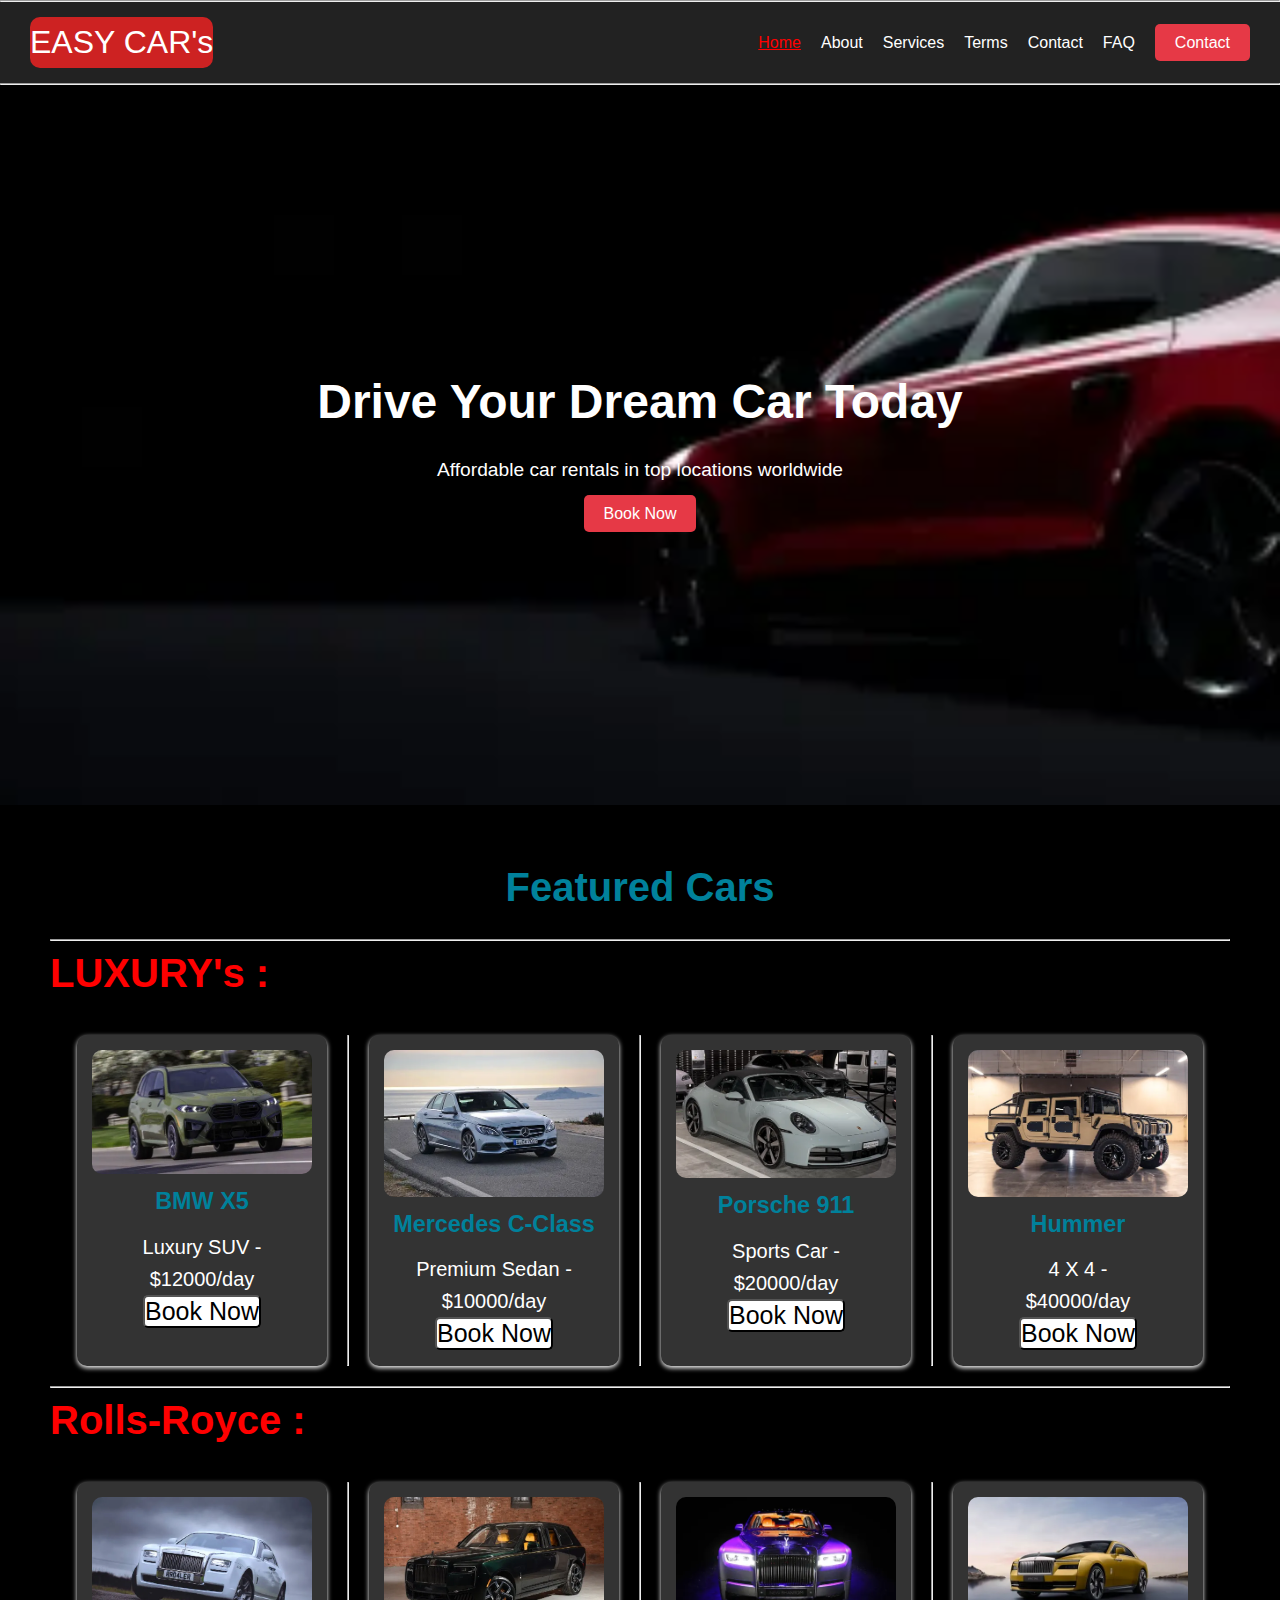
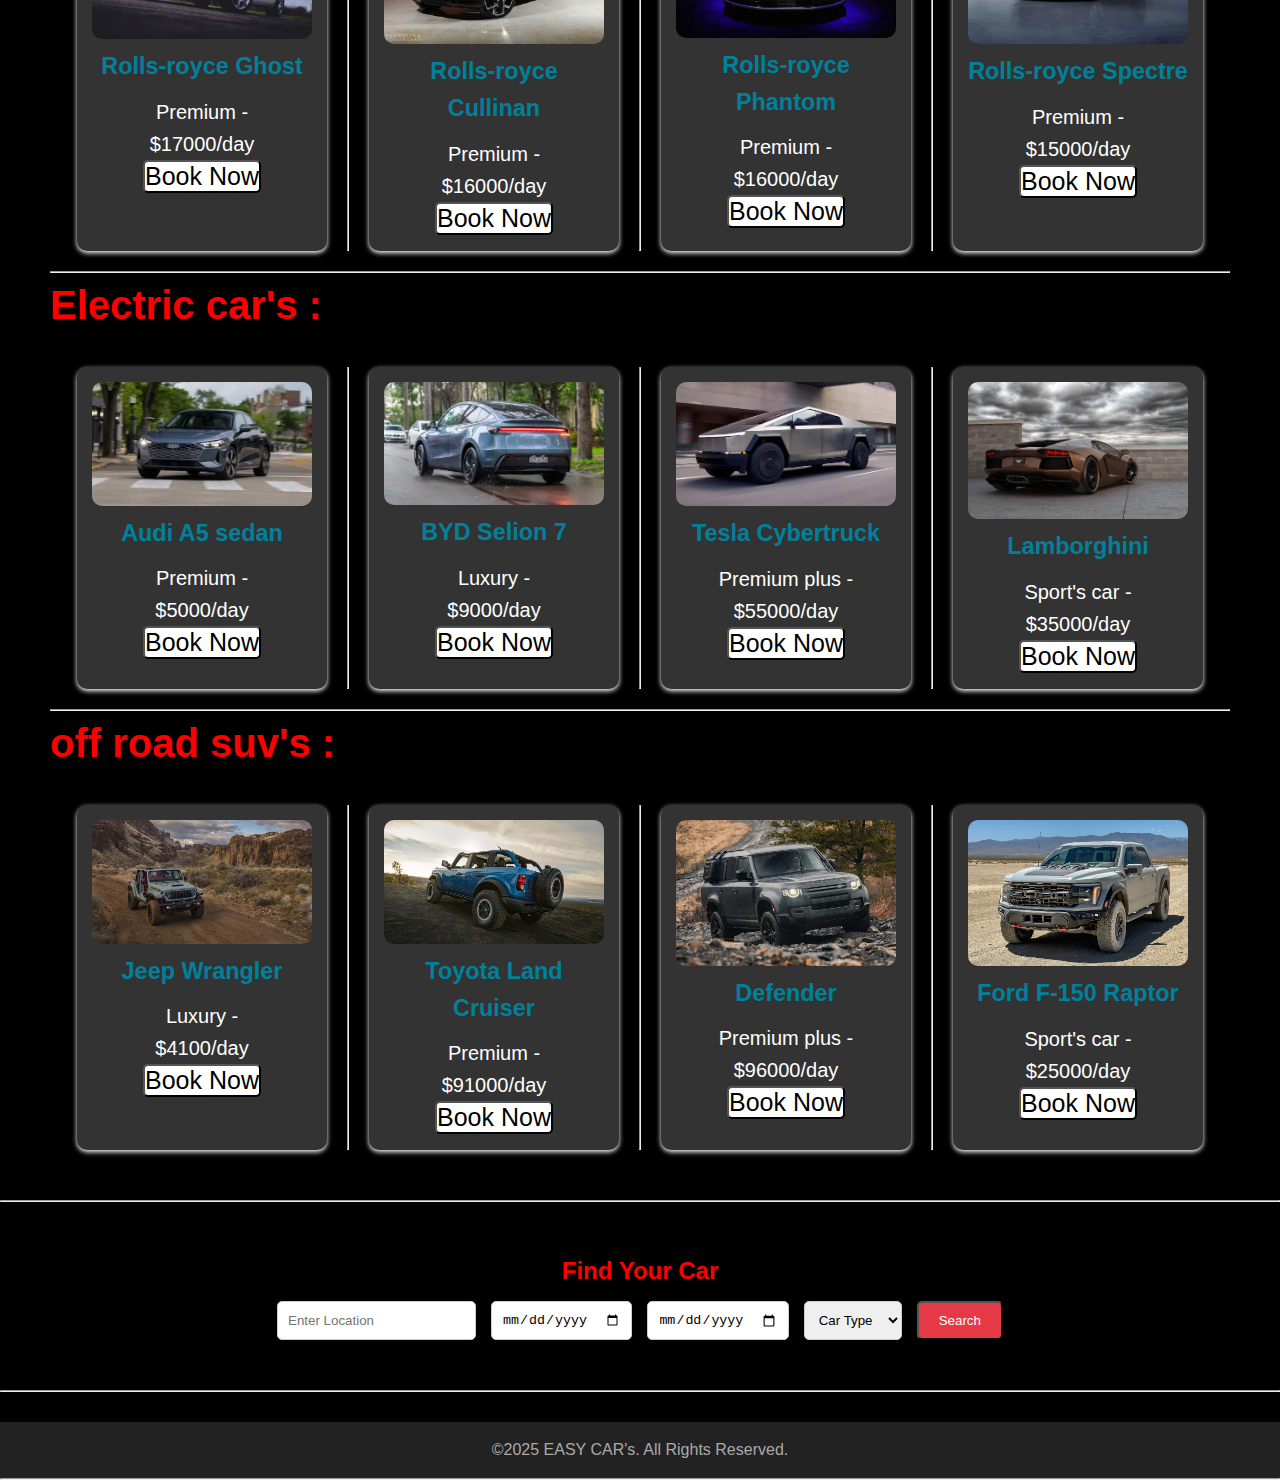
<file: docs/index.html>
<!DOCTYPE html>
<html lang="en">

<head>
    <meta charset="UTF-8">
    <meta name="viewport" content="width=device-width, initial-scale=1.0">
    <title>EASY CAR's - Home</title>
    <link rel="stylesheet" href="style.css">
    <link rel="icon" href="image/WhatsApp Image 2025-08-08 at 10.34.53_1eab2d0a.jpg" type="image/x-icon">
</head>

<body style="background-color:rgb(0, 0, 0); color: rgb(255, 255, 255);">


    <hr>
    <header>
        <nav class="navbar">
            <div class="logo">EASY CAR's</div>
            <ul class="nav-links">
                <li><a href="index.html"><u style="color: red;">Home</u></a></li>
                <li><a href="About.html">About</a></li>
                <li><a href="Services.html">Services</a></li>
                <li><a href="Terms.html">Terms</a></li>
                <li><a href="Contact.html">Contact</a></li>
                <li><a href="FAQ.html">FAQ</a></li>
                <li><a href="" class="btn">Contact</a></li>
            </ul>
        </nav>
    </header>
    <hr>

    <section class="hero" style="background-image: image(spc.webp);">
        <div class="hero-content">
            <h1>Drive Your Dream Car Today</h1>
            <p>Affordable car rentals in top locations worldwide</p>
            <a href="services.html" class="btn">Book Now</a>
        </div>
    </section>

    <section class="featured" style="font-size: 20px;">
        <h1 style="color: rgb(0, 129, 155);">Featured Cars</h1>

        <hr style="margin-top: 20px;">


        <h1 style="text-align: left; color: red;">LUXURY's :</h1>

        <div class="car-grid">
            <div class="car-card">
                <img src="image/bmwx5.webp" alt="BMW Car">
                <h3>BMW X5</h3>
                <p>Luxury SUV - $12000/day</p>
                <a href="Contact.html"> <button class="but">Book Now</button></a>
            </div>
            <hr>

            <div class="car-card">
                <img src="image/Mercedes C-Class.webp" alt="Mercedes Car">
                <h3>Mercedes C-Class</h3>
                <p>Premium Sedan - $10000/day</p>
                <a href="Contact.html"> <button class="but">Book Now</button></a>
            </div>
            <hr>

            <div class="car-card">
                <img src="image/porsche.webp" alt="Porsche Car">
                <h3>Porsche 911</h3>
                <p>Sports Car - <br> $20000/day</p>
                <a href="Contact.html"> <button class="but">Book Now</button></a>
            </div>
            <hr>

            <div class="car-card">
                <img src="image/hummer.webp" alt="Hummer">
                <h3>Hummer</h3>
                <p>4 X 4 - <br> $40000/day</p>
                <a href="Contact.html"> <button class="but">Book Now</button></a>
            </div>

        </div>
        </div>

        <hr style="margin-top: 20px;">


        <h1 style="text-align: left; color: red;">Rolls-Royce :</h1>

        <div class="car-grid">
            <div class="car-card">
                <img src="image/rolls-royce ghost 1.webp" alt="Rolls-royce ghost">
                <h3>Rolls-royce Ghost</h3>
                <p>Premium - <br> $17000/day</p>
                <a href="Contact.html"> <button class="but">Book Now</button></a>
            </div>
            <hr>

            <div class="car-card">
                <img src="image/rolls-royce cullinan.webp" alt="">
                <h3>Rolls-royce Cullinan</h3>
                <p>Premium - <br> $16000/day</p>
                <a href="Contact.html"> <button class="but">Book Now</button></a>

            </div>
            <hr>

            <div class="car-card">
                <img src="image/phan.webp" alt="">
                <h3>Rolls-royce Phantom</h3>
                <p>Premium - <br> $16000/day</p>
                <a href="Contact.html"> <button class="but">Book Now</button></a>
            </div>
            <hr>

            <div class="car-card">
                <img src="image/spc.webp" alt="">
                <h3>Rolls-royce Spectre</h3>
                <p>Premium - <br> $15000/day</p>
                <a href="Contact.html"> <button class="but">Book Now</button></a>
            </div>

        </div>


        <hr style="margin-top: 20px;">


        <h1 style="text-align: left; color: red;">Electric car's :</h1>

        <div class="car-grid">
            <div class="car-card">
                <img src="image/audii elc.webp" alt="">
                <h3>Audi A5 sedan</h3>
                <p>Premium - <br> $5000/day</p>
                <a href="Contact.html"> <button class="but">Book Now</button></a>
            </div>
            <hr>

            <div class="car-card">
                <img src="image/BYD.webp" alt="">
                <h3>BYD Selion 7</h3>
                <p>Luxury - <br> $9000/day</p>
                <a href="Contact.html"> <button class="but">Book Now</button></a>

            </div>
            <hr>

            <div class="car-card">
                <img src="image/tesla.webp" alt="">
                <h3>Tesla Cybertruck</h3>
                <p>Premium plus - <br> $55000/day</p>
                <a href="Contact.html"> <button class="but">Book Now</button></a>
            </div>
            <hr>

            <div class="car-card">
                <img src="image/labo hd.jpg" alt="">
                <h3>Lamborghini</h3>
                <p>Sport's car - <br> $35000/day</p>
                <a href="Contact.html"> <button class="but">Book Now</button></a>
            </div>

        </div>

        <hr style="margin-top: 20px;">


        <h1 style="text-align: left;color: red;">off road suv's :</h1>

        <div class="car-grid">
            <div class="car-card">
                <img src="image/Jeep Wrangler.webp" alt="">
                <h3>Jeep Wrangler</h3>
                <p>Luxury - <br> $4100/day</p>
                <a href="Contact.html"> <button class="but">Book Now</button></a>
            </div>
            <hr>

            <div class="car-card">
                <img src="image/toyota land.webp" alt="">
                <h3>Toyota Land Cruiser</h3>
                <p>Premium - <br> $91000/day</p>
                <a href="Contact.html"> <button class="but">Book Now</button></a>

            </div>
            <hr>

            <div class="car-card">
                <img src="image/definder.webp" alt="">
                <h3>Defender</h3>
                <p>Premium plus - <br> $96000/day</p>
                <a href="Contact.html"> <button class="but">Book Now</button></a>
            </div>
            <hr>

            <div class="car-card">
                <img src="image/Ford F-150 Raptor R.webp" alt="">
                <h3>Ford F-150 Raptor</h3>
                <p>Sport's car - <br> $25000/day</p>
                <a href="Contact.html"> <button class="but">Book Now</button></a>
            </div>

        </div>

        </div>




    </section>

    <hr>
    <section class="search">
        <h2 style="color: red;">Find Your Car</h2>
        <form>
            <input type="text" placeholder="Enter Location">
            <input type="date">
            <input type="date">
            <select>
                <option>Car Type</option>
                <option>Economy</option>
                <option>SUV</option>
                <option>Luxury</option>
            </select>
            <button type="submit" class="btn">Search</button>
        </form>
    </section>
    <hr>

    <footer>
        <p>&copy;2025 EASY CAR's. All Rights Reserved.</p>
    </footer>
    <hr>

</body>

</html>
</file>
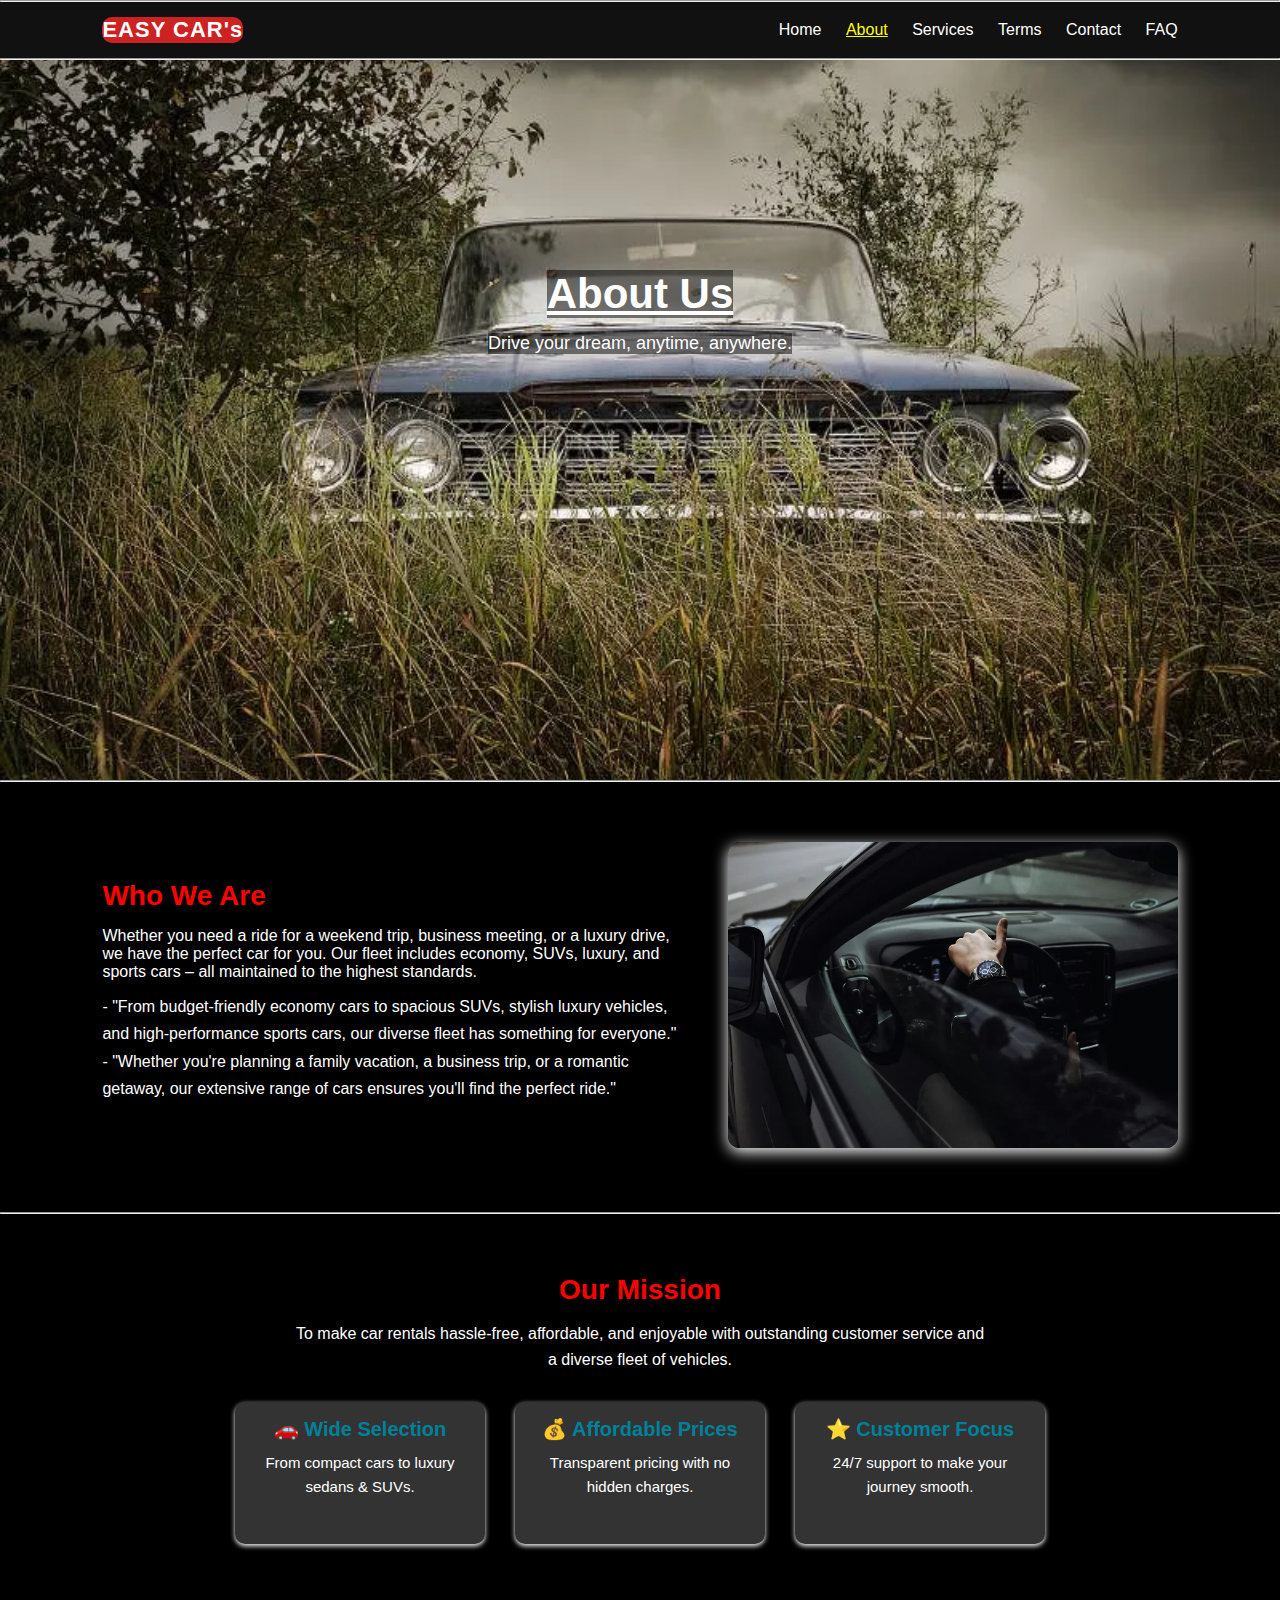
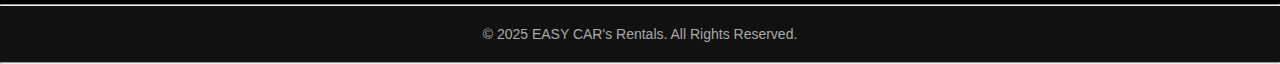
<file: docs/About.html>
<!DOCTYPE html>
<html lang="en">

<head>
    <meta charset="UTF-8">
    <meta name="viewport" content="width=device-width, initial-scale=1.0">
    <title>EASY CAR's - About Us</title>
    <link rel="stylesheet" href="About.css">
</head>

<body style="background-color:rgb(0, 0, 0); color: rgb(255, 255, 255);">

    <hr>
    <header class="header">
        <div class="logo">EASY CAR's</div>
        <nav class="navbar">
            <a href="index.html">Home</a>
            <a href="About.html" style="color: yellow;"><u>About</u></a>
            <a href="Services.html">Services</a>
            <a href="Terms.html">Terms</a>
            <a href="Contact.html">Contact</a>
            <a href="FAQ.html">FAQ</a>

        </nav>
    </header>
    <hr>


    <section class="hero">
        <h1><u>About Us</u></h1> <br>
        <p>Drive your dream, anytime, anywhere.</p>
    </section>
    <hr>

    <section class="about">
        <div class="about-text">
            <h2 style="color: red;">Who We Are</h2>
                Whether you need a ride for a weekend trip, business meeting, or a
                luxury drive, we have the perfect car for you. Our fleet includes
                economy, SUVs, luxury, and sports cars – all maintained to the
                highest standards.
            </p>
            <p>- "From budget-friendly economy cars to spacious SUVs, stylish luxury vehicles, and high-performance sports cars, our diverse fleet has something for everyone." <br>
- "Whether you're planning a family vacation, a business trip, or a romantic getaway, our extensive range of cars ensures you'll find the perfect ride."
</p>
        </div>

        <div class="about-image">
            <img src="image/photo-1583679084487-8d54d20294ed.webp" alt="Luxury Car">
        </div>
    </section>
    <hr>


    <section class="mission">
        <h2 style="color: red;">Our Mission</h2>
        <p>
            To make car rentals hassle-free, affordable, and enjoyable with
            outstanding customer service and a diverse fleet of vehicles.
        </p>

        <div class="values">
            <div class="value-box">
                <h3 style="color: rgb(0, 129, 155);">🚗 Wide Selection</h3>
                <p>From compact cars to luxury sedans & SUVs.</p>
            </div>
            <div class="value-box">
                <h3 style="color: rgb(0, 129, 155);">💰 Affordable Prices</h3>
                <p>Transparent pricing with no hidden charges.</p>
            </div>
            <div class="value-box">
                <h3 style="color: rgb(0, 129, 155);">⭐ Customer Focus</h3>
                <p>24/7 support to make your journey smooth.</p>
            </div>
        </div>
    </section>
    <hr>

    <footer class="footer">
        <p>&copy; 2025 EASY CAR's Rentals. All Rights Reserved.</p>
    </footer>
    <hr>
</body>

</html>
</file>
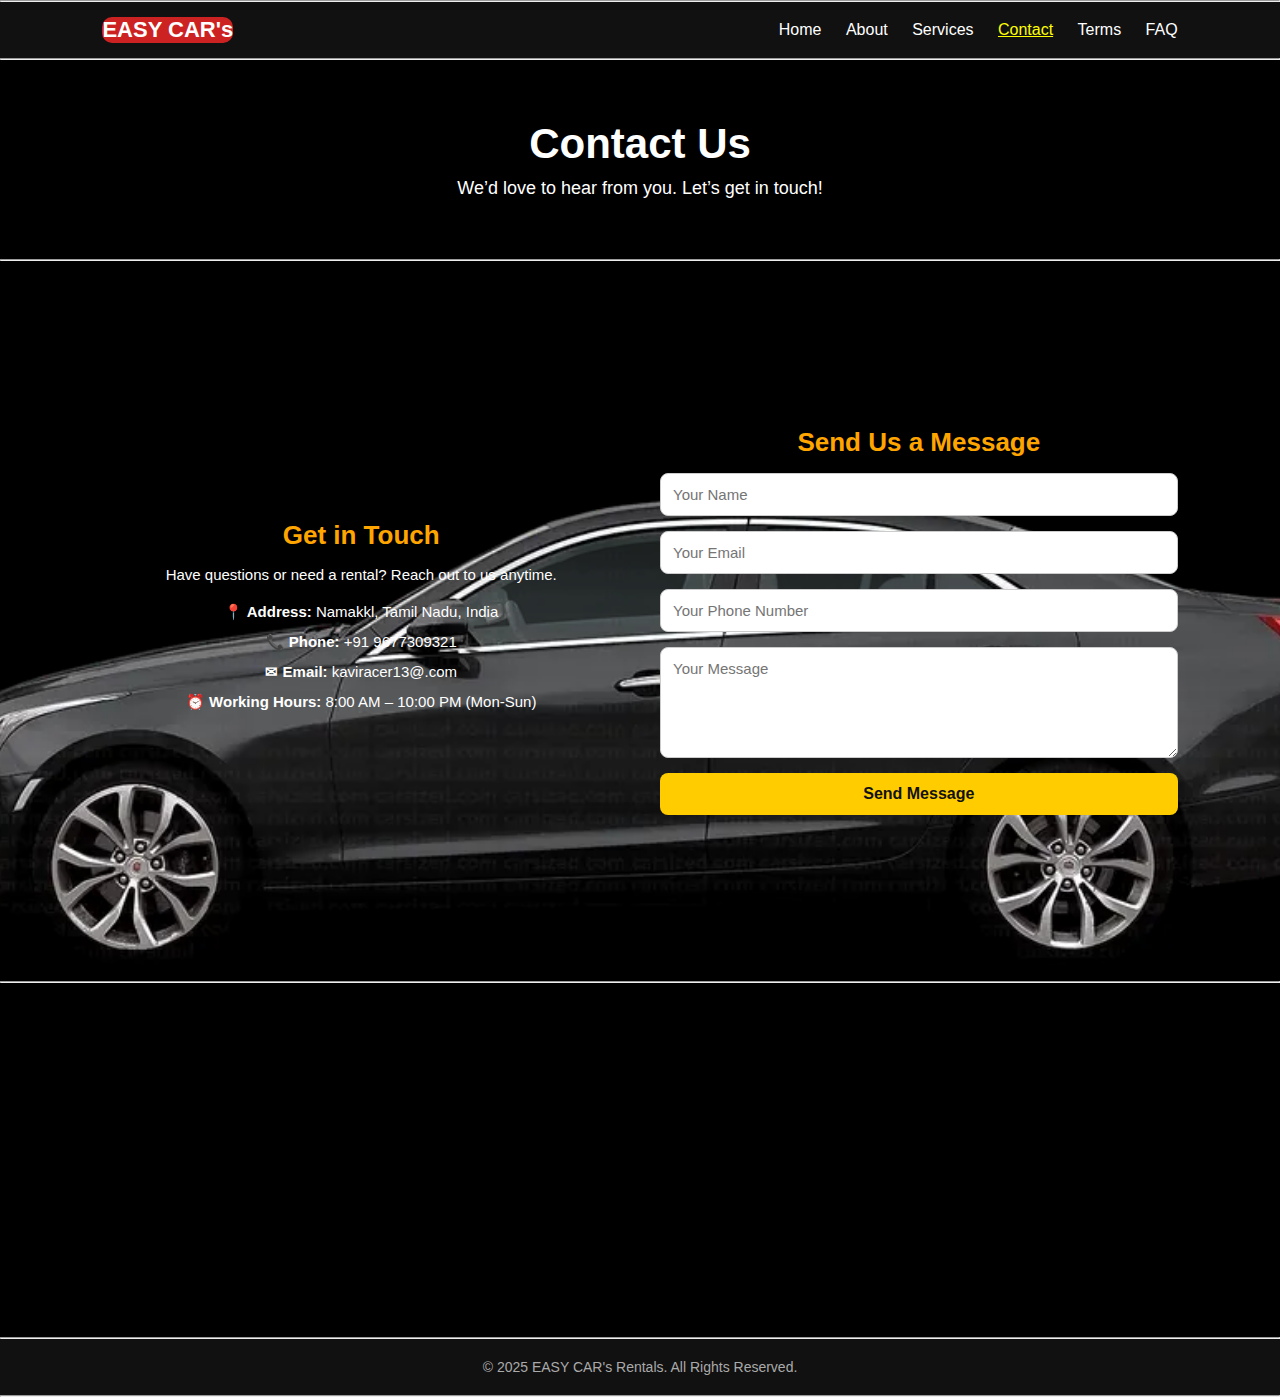
<file: docs/Contact.html>
<!DOCTYPE html>
<html lang="en">

<head>
    <meta charset="UTF-8">
    <meta name="viewport" content="width=device-width, initial-scale=1.0">
    <title>EASY CAR's - Contact </title>
    <link rel="stylesheet" href="Contact.css">
</head>
<hr>

<body style="background-color: black; color: white;">
    <header class="header">
        <div class="logo">EASY CAR's</div>
        <nav class="navbar">
            <a href="index.html">Home</a>
            <a href="About.html">About</a>
            <a href="Services.html">Services</a>
            <a href="Contact.html" class="active"><u>Contact</u></a>
            <a href="Terms.html">Terms</a>
            <a href="FAQ.html">FAQ</a>

        </nav>
    </header>
    <hr>

    <section class="hero">
        <h1>Contact Us</h1>
        <p>We’d love to hear from you. Let’s get in touch!</p>
    </section>
    <hr>

    <section class="contact">
        <div class="contact-info">
            <h2>Get in Touch</h2>
            <p>Have questions or need a rental? Reach out to us anytime.</p>

            <ul>
                <li><strong>📍 Address:</strong> Namakkl, Tamil Nadu, India</li>
                <li><strong>📞 Phone:</strong> +91 9677309321</li>
                <li><strong>✉ Email:</strong> kaviracer13@.com</li>
                <li><strong>⏰ Working Hours:</strong> 8:00 AM – 10:00 PM (Mon-Sun)</li>
            </ul>
        </div>

        <div class="contact-form">
            <h2>Send Us a Message</h2>
            <form action="#" method="post">
                <input type="text" name="name" placeholder="Your Name" required>
                <input type="email" name="email" placeholder="Your Email" required>
                <input type="tel" name="phone" placeholder="Your Phone Number">
                <textarea name="message" rows="5" placeholder="Your Message" required></textarea>
                <button type="submit">Send Message</button>
            </form>
        </div>
    </section>
    <hr>

    <section class="map">
        <iframe src="https://www.google.com/maps/embed?pb=!1m18!1m12!1m3!1d3916.474!2d80.2707!3d13.0827" width="100%"
            height="350" style="border:0;" allowfullscreen="" loading="lazy"></iframe>
    </section>
    <hr>

    <footer class="footer">
        <p>&copy; 2025 EASY CAR's Rentals. All Rights Reserved.</p>
    </footer>
    <hr>
</body>

</html>
</file>
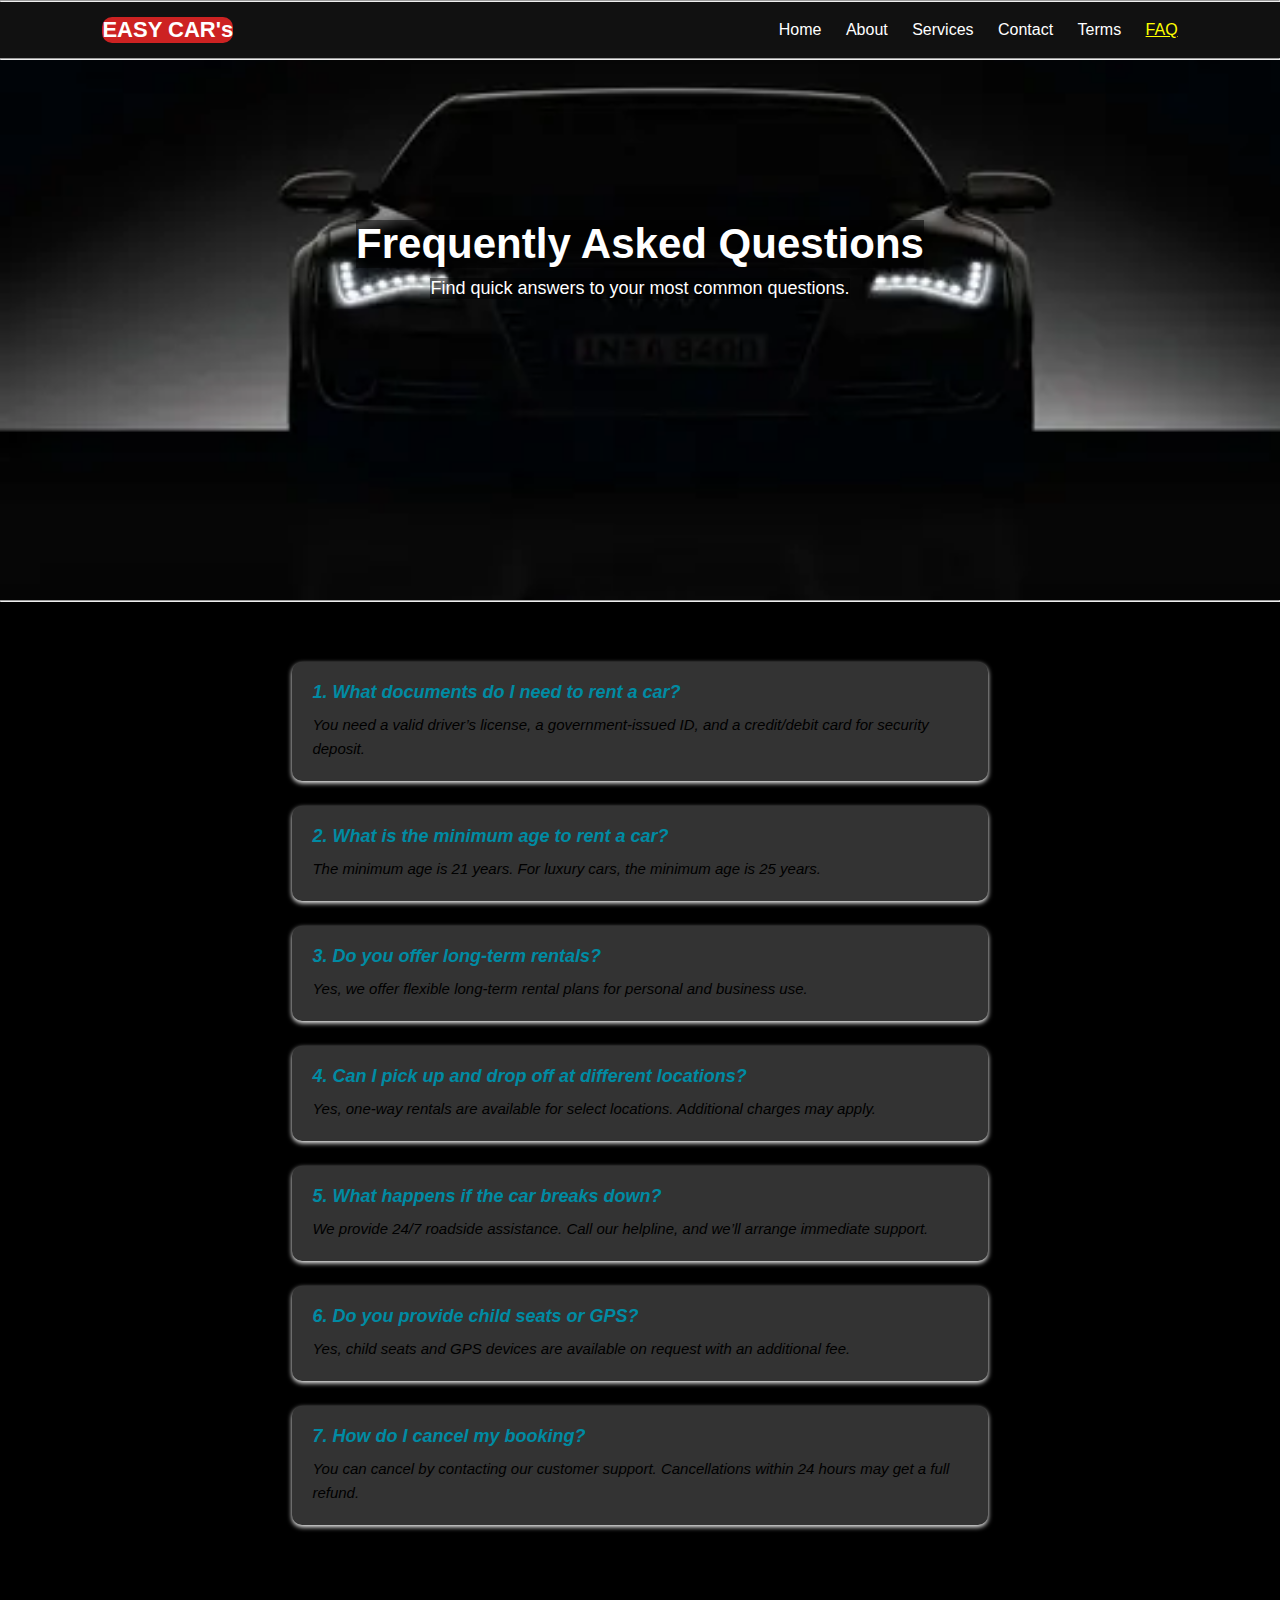
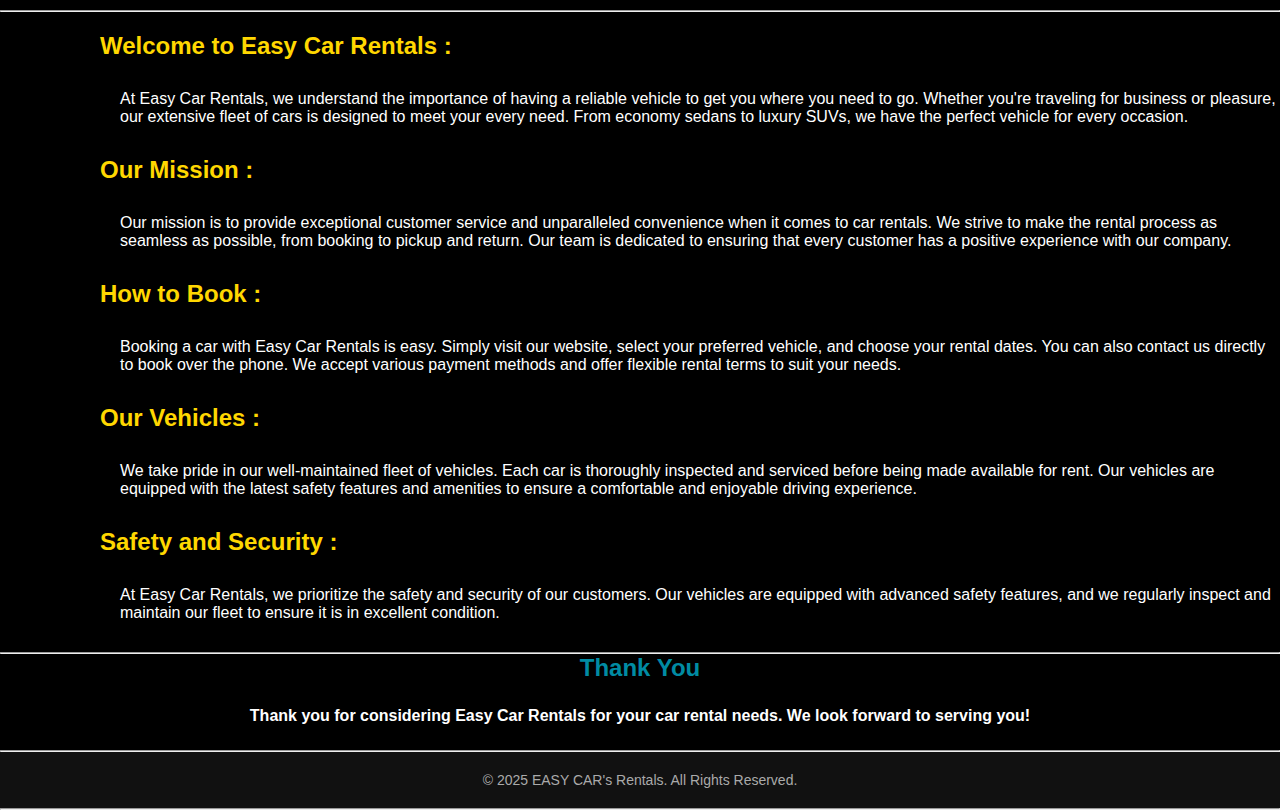
<file: docs/FAQ.html>
<!DOCTYPE html>
<html lang="en">

<head>
    <meta charset="UTF-8">
    <meta name="viewport" content="width=device-width, initial-scale=1.0">
    <title>EASY CAR's -FAQ's</title>
    <link rel="stylesheet" href="FAQ.css">
</head>
<hr>

<body style="background-color: black; color: white;">
    <header class="header">
        <div class="logo">EASY CAR's</div>
        <nav class="navbar">
            <a href="index.html">Home</a>
            <a href="About.html">About</a>
            <a href="Services.html">Services</a>
            <a href="Contact.html">Contact</a>
            <a href="Terms.html">Terms</a>
            <a href="FAQ.html" class="active"><u>FAQ</u></a>
        </nav>
    </header>
    <hr>

    <section class="hero">
        <h1>Frequently Asked Questions</h1> <br>
        <p>Find quick answers to your most common questions.</p>
    </section>
    <hr>

    <section class="faq">
        <div class="faq-item">
            <h2>1. What documents do I need to rent a car?</h2>
            <p>You need a valid driver’s license, a government-issued ID, and a credit/debit card for security deposit.
            </p>
        </div>

        <div class="faq-item">
            <h2>2. What is the minimum age to rent a car?</h2>
            <p>The minimum age is 21 years. For luxury cars, the minimum age is 25 years.</p>
        </div>

        <div class="faq-item">
            <h2>3. Do you offer long-term rentals?</h2>
            <p>Yes, we offer flexible long-term rental plans for personal and business use.</p>
        </div>

        <div class="faq-item">
            <h2>4. Can I pick up and drop off at different locations?</h2>
            <p>Yes, one-way rentals are available for select locations. Additional charges may apply.</p>
        </div>

        <div class="faq-item">
            <h2>5. What happens if the car breaks down?</h2>
            <p>We provide 24/7 roadside assistance. Call our helpline, and we’ll arrange immediate support.</p>
        </div>

        <div class="faq-item">
            <h2>6. Do you provide child seats or GPS?</h2>
            <p>Yes, child seats and GPS devices are available on request with an additional fee.</p>
        </div>

        <div class="faq-item">
            <h2>7. How do I cancel my booking?</h2>
            <p>You can cancel by contacting our customer support. Cancellations within 24 hours may get a full refund.
            </p>
        </div>
    </section> <hr style="margin-bottom: 20px;">

    <div class="thank">
        <h2>
            Welcome to Easy Car Rentals :
        </h2>
        <p class="ppp">
            At Easy Car Rentals, we understand the importance of having a reliable vehicle to get you where you need to
            go. Whether you're traveling for business or pleasure, our extensive fleet of cars is designed to meet your
            every need. From economy sedans to luxury SUVs, we have the perfect vehicle for every occasion.
        </p>
        <h2>Our Mission :
        </h2>
        <p class="ppp">
            Our mission is to provide exceptional customer service and unparalleled convenience when it comes to car
            rentals. We strive to make the rental process as seamless as possible, from booking to pickup and return.
            Our team is dedicated to ensuring that every customer has a positive experience with our company.
        </p>

        <h2>How to Book :

        </h2>

        <p class="ppp">
            Booking a car with Easy Car Rentals is easy. Simply visit our website, select your preferred vehicle, and
            choose your rental dates. You can also contact us directly to book over the phone. We accept various payment
            methods and offer flexible rental terms to suit your needs.
        </p>
        <h2>Our Vehicles :
        </h2>
        <p class="ppp">
            We take pride in our well-maintained fleet of vehicles. Each car is thoroughly inspected and serviced before
            being made available for rent. Our vehicles are equipped with the latest safety features and amenities to
            ensure a comfortable and enjoyable driving experience.
        </p>

        <h2>Safety and Security :
        </h2>
        <p class="ppp">At Easy Car Rentals, we prioritize the safety and security of our customers. Our vehicles are
            equipped with advanced safety features, and we regularly inspect and maintain our fleet to ensure it is in
            excellent condition.
        </p>

    </div>
    <hr>

    <center>
        <h2 style="color: #008ba3;">Thank You
        </h2>

        <p style="margin-top: 25px; margin-bottom: 25px;"><strong>Thank you for considering Easy Car Rentals for your
                car rental needs. We look forward to serving you!</strong></p>
    </center>


    <hr>



    <!-- Footer -->
    <footer class="footer">
        <p>&copy; 2025 EASY CAR's Rentals. All Rights Reserved.</p>
    </footer>
</body>
<hr>

</html>
</file>
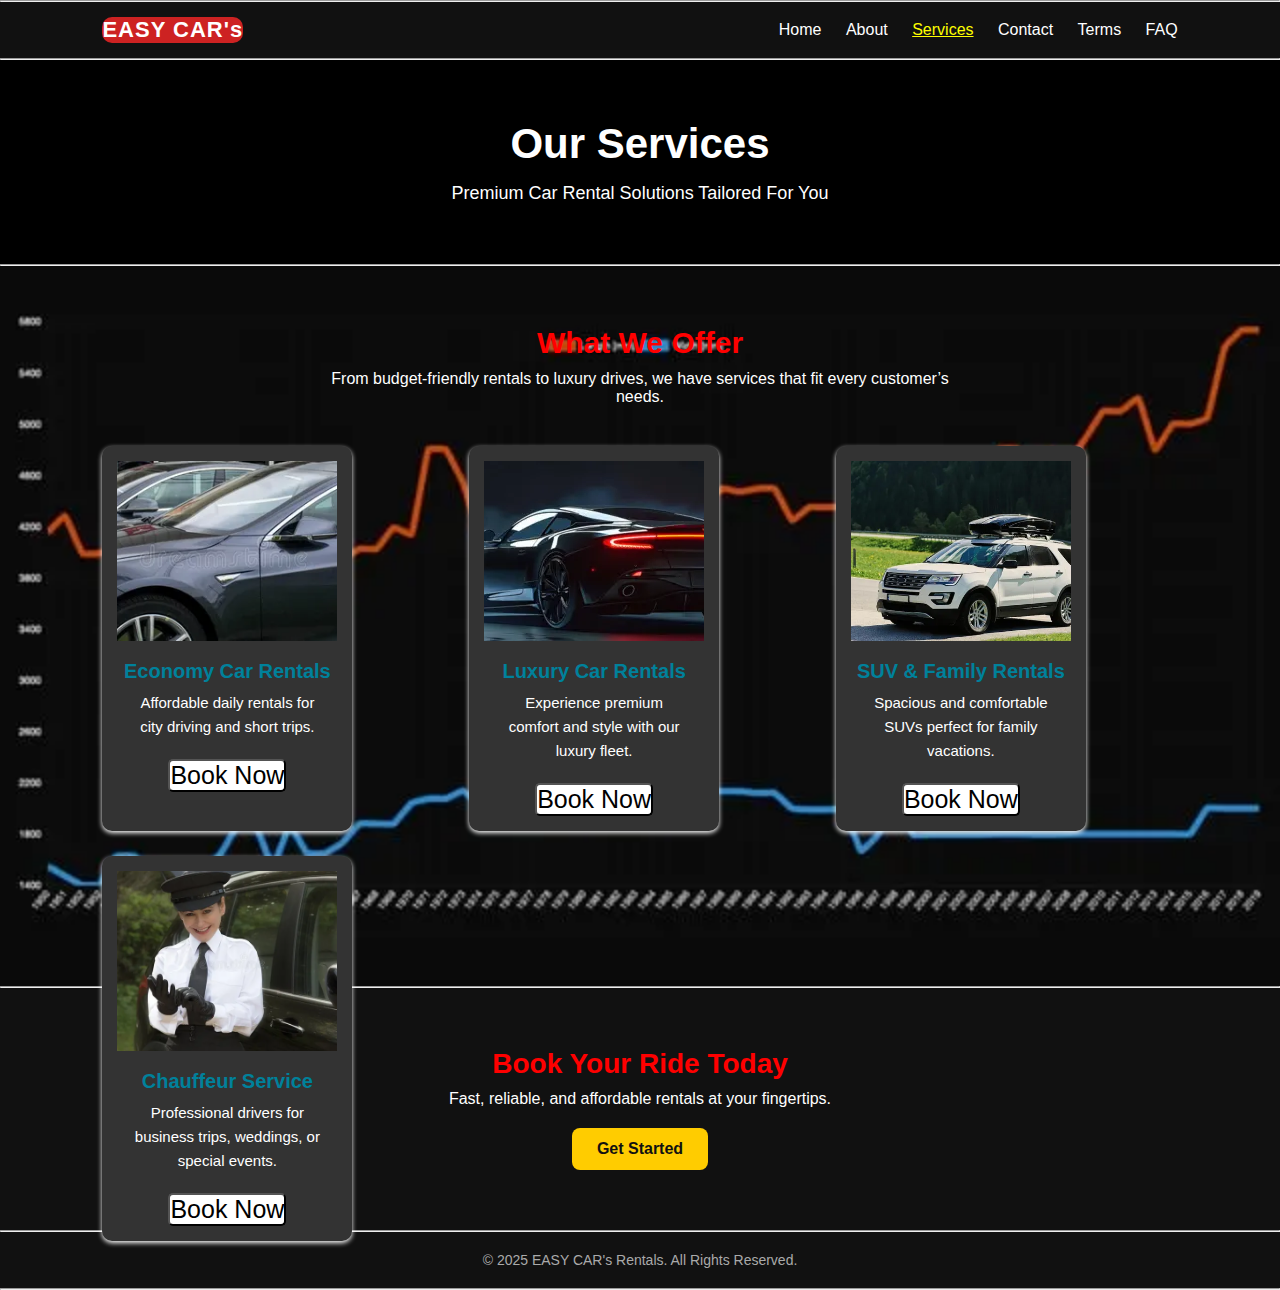
<file: docs/Services.html>
<!DOCTYPE html>
<html lang="en">

<head>
    <meta charset="UTF-8">
    <meta name="viewport" content="width=device-width, initial-scale=1.0">
    <title>EASY CAR's - Services</title>
    <link rel="stylesheet" href="Services.css">
</head>

<body style="background-color:rgb(0, 0, 0); color: rgb(255, 255, 255);">
    <hr>
    <header class="header">
        <div class="logo">EASY CAR's</div>
        <nav class="navbar">
            <a href="index.html">Home</a>
            <a href="About.html">About</a>
            <a href="Services.html" class="active"><u>Services</u></a>
            <a href="Contact.html">Contact</a>
            <a href="Terms.html">Terms</a>
            <a href="FAQ.html">FAQ</a>
        </nav>
    </header>
    <hr>

    <section class="hero">
        <h1>Our Services</h1>
        <p>Premium Car Rental Solutions Tailored For You</p>
    </section>
    <hr>

    <section class="services">
        <h2 style="color: red;">What We Offer</h2>
        <p class="intro">
            From budget-friendly rentals to luxury drives, we have services that fit
            every customer’s needs.
        </p>

        <div class="service-grid">
            <div class="service-box">
                <img src="image/economy.webp" alt="Economy Car">
                <h3 style="color: rgb(0, 129, 155);">Economy Car Rentals</h3>
                <p>Affordable daily rentals for city driving and short trips.</p>
                <a href="Contact.html"> <button class="but">Book Now</button></a>

            </div>

            <div class="service-box">
                <img src="image/lux.webp" alt="Luxury Car">
                <h3 style="color: rgb(0, 129, 155);">Luxury Car Rentals</h3>
                <p>Experience premium comfort and style with our luxury fleet.</p>
                <a href="Contact.html"> <button class="but">Book Now</button></a>

            </div>

            <div class="service-box">
                <img src="image/suv.webp" alt="SUV Car">
                <h3 style="color: rgb(0, 129, 155);">SUV & Family Rentals</h3>
                <p>Spacious and comfortable SUVs perfect for family vacations.</p>
                <a href="Contact.html"> <button class="but">Book Now</button></a>

            </div>

            <div class="service-box">
                <img src="image/chuffe.webp" alt="Chauffeur Service">
                <h3 style="color: rgb(0, 129, 155);">Chauffeur Service</h3>
                <p>Professional drivers for business trips, weddings, or special events.</p>
                <a href="Contact.html"> <button class="but">Book Now</button></a>

            </div>
        </div>
    </section>

    <hr>
    <section class="cta">
        <h2 style="color: red;">Book Your Ride Today</h2>
        <p>Fast, reliable, and affordable rentals at your fingertips.</p>
        <a href="contact.html" class="btn">Get Started</a>
    </section>
    <hr>

    <footer class="footer">
        <p>&copy; 2025 EASY CAR's Rentals. All Rights Reserved.</p>
    </footer>
    <hr>
</body>

</html>
</file>
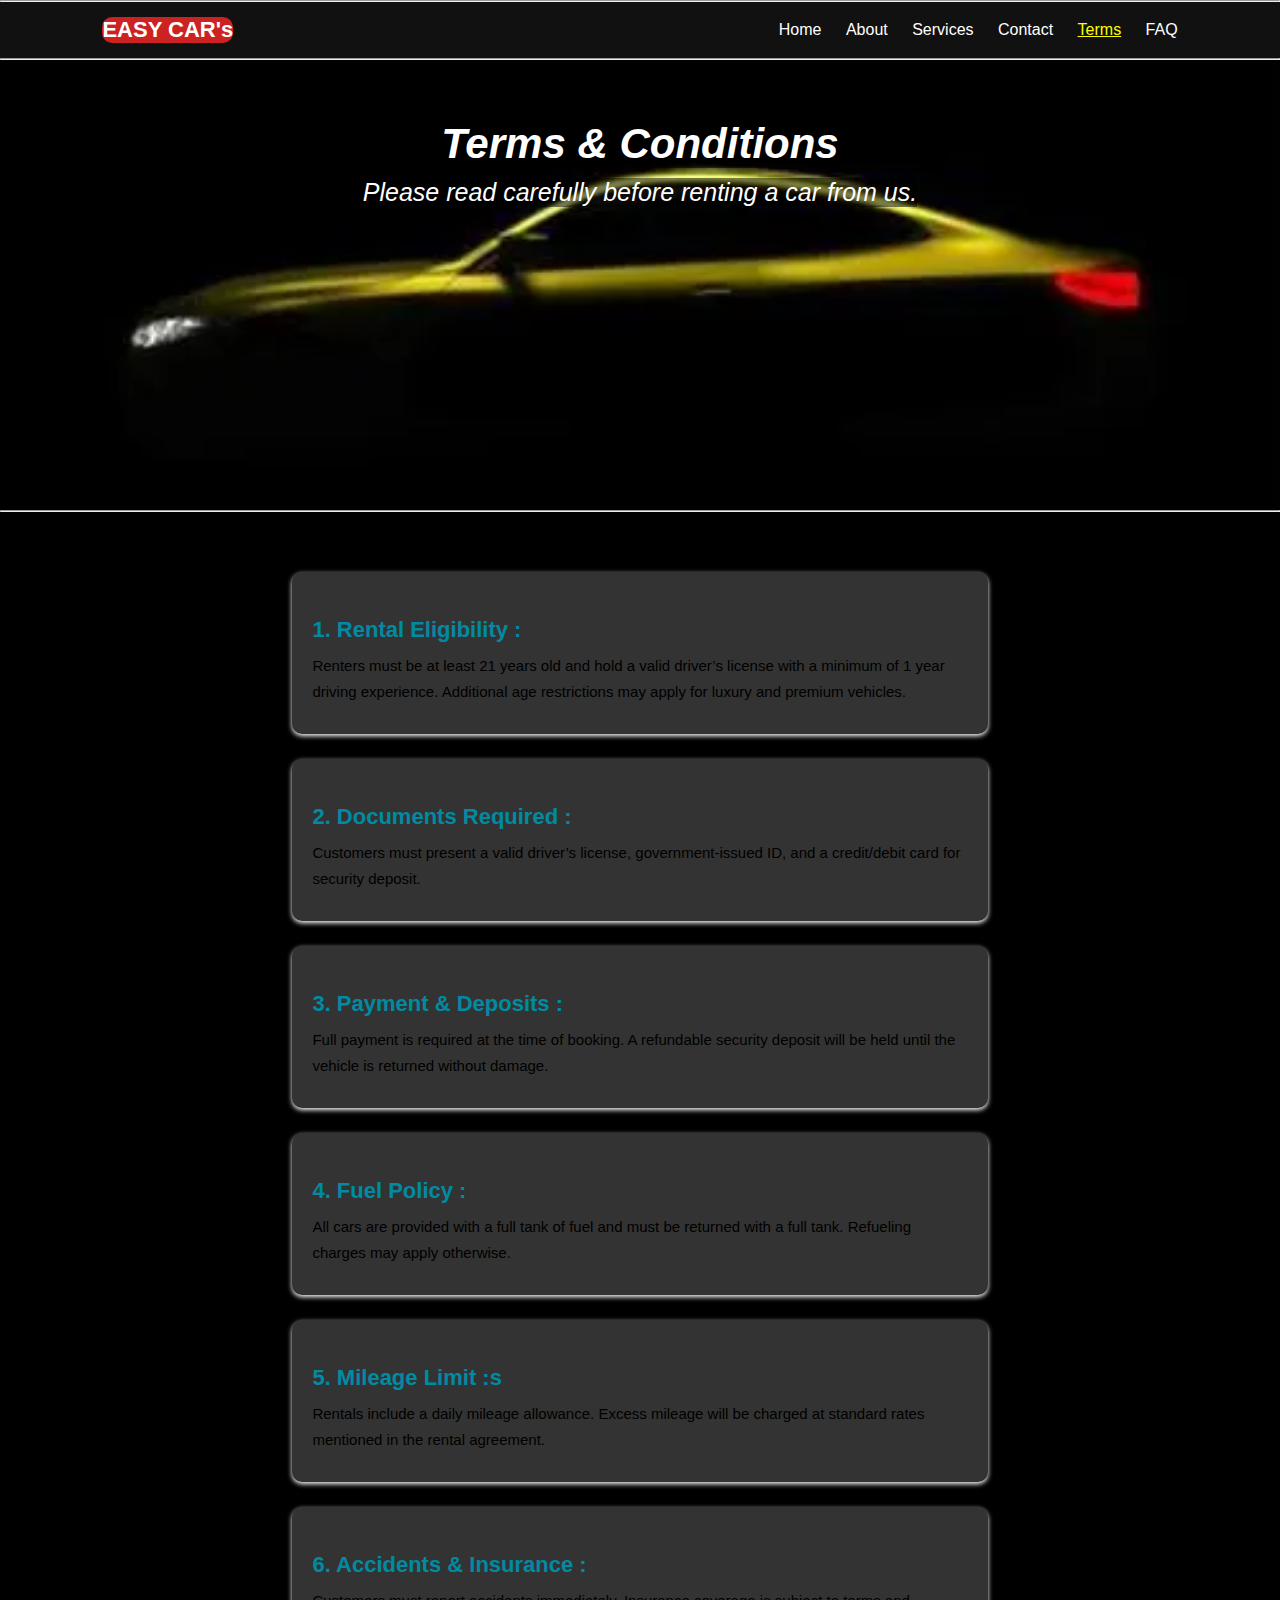
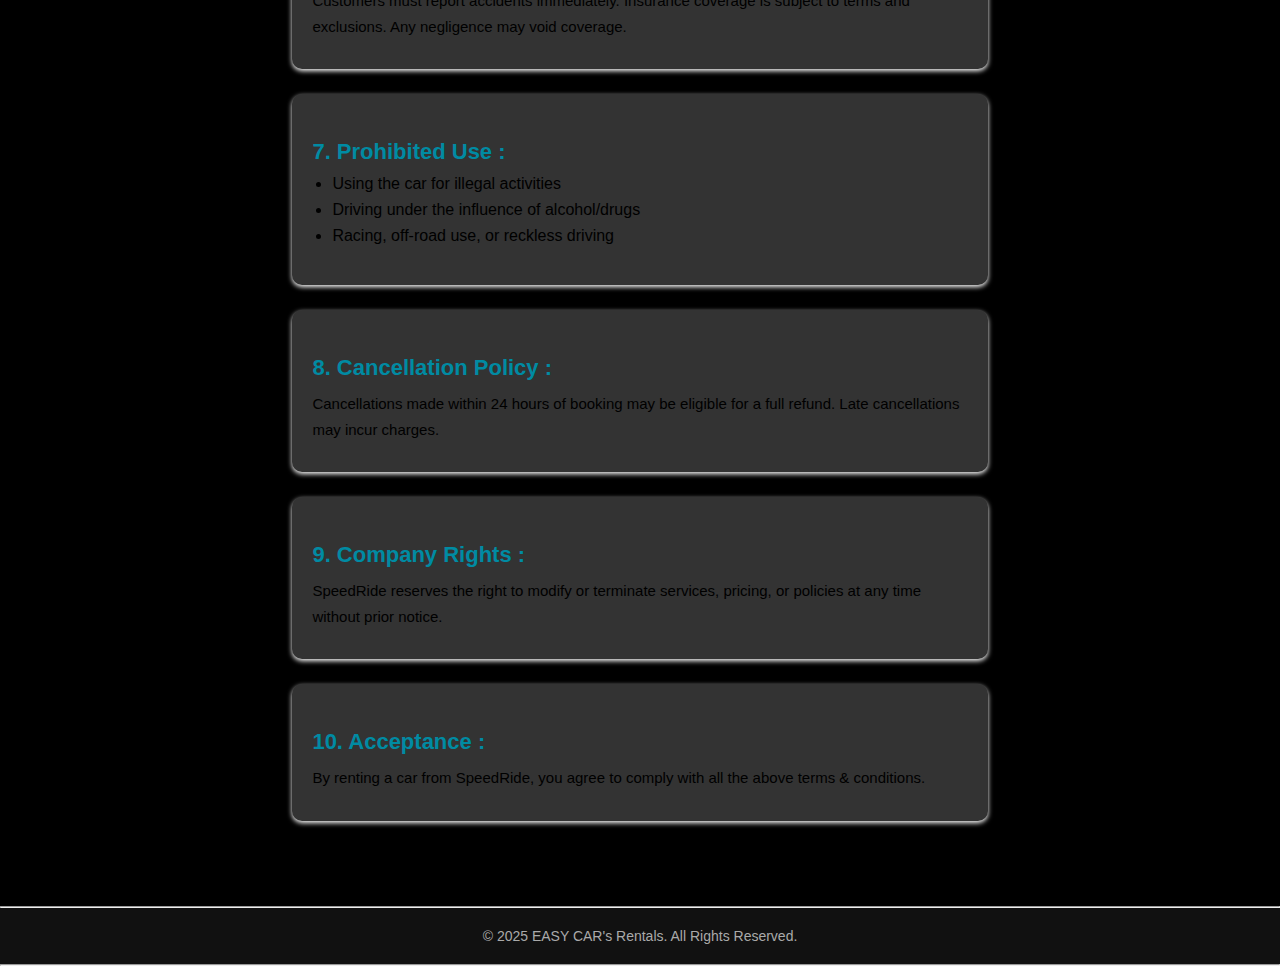
<file: docs/Terms.html>
<!DOCTYPE html>
<html lang="en">

<head>
    <meta charset="UTF-8">
    <meta name="viewport" content="width=device-width, initial-scale=1.0">
    <title> EASY CAR's - Terms</title>
    <link rel="stylesheet" href="Terms.css">
</head>

<body style="background-color:rgb(0, 0, 0); color: rgb(255, 255, 255);">
    <hr>
    <header class="header">
        <div class="logo"> EASY CAR's</div>
        <nav class="navbar">
            <a href="index.html">Home</a>
            <a href="About.html">About</a>
            <a href="Services.html">Services</a>
            <a href="Contact.html">Contact</a>
            <a href="Terms.html" class="active"><u>Terms</u></a>
            <a href="FAQ.html">FAQ</a>

        </nav>
    </header>
    <hr>

    <section class="hero">
        <h1>Terms & Conditions </h1> <br>
        <p>Please read carefully before renting a car from us.</p>
    </section>
    <hr>

    <section class="terms">
        <div class="terms-item">
            <h2>1. Rental Eligibility :</h2>
            <p>
                Renters must be at least 21 years old and hold a valid driver’s license
                with a minimum of 1 year driving experience. Additional age restrictions
                may apply for luxury and premium vehicles.
            </p>
        </div>


        <div class="terms-item">
            <h2>2. Documents Required :</h2>
            <p>
                Customers must present a valid driver’s license, government-issued ID,
                and a credit/debit card for security deposit.
            </p>
        </div>


        <div class="terms-item">
            <h2>3. Payment & Deposits :</h2>
            <p>
                Full payment is required at the time of booking. A refundable security
                deposit will be held until the vehicle is returned without damage.
            </p>
        </div>


        <div class="terms-item">
            <h2>4. Fuel Policy :</h2>
            <p>
                All cars are provided with a full tank of fuel and must be returned
                with a full tank. Refueling charges may apply otherwise.
            </p>
        </div>


        <div class="terms-item">
            <h2>5. Mileage Limit :s</h2>
            <p>
                Rentals include a daily mileage allowance. Excess mileage will be charged
                at standard rates mentioned in the rental agreement.
            </p>
        </div>


        <div class="terms-item">
            <h2>6. Accidents & Insurance :</h2>
            <p>
                Customers must report accidents immediately. Insurance coverage is subject
                to terms and exclusions. Any negligence may void coverage.
            </p>
        </div>


        <div class="terms-item">
            <h2>7. Prohibited Use :</h2>
            <ul>
                <li style="color: black;">Using the car for illegal activities</li>
                <li style="color: black;">Driving under the influence of alcohol/drugs</li>
                <li style="color: black;">Racing, off-road use, or reckless driving</li>
            </ul>
        </div>


        <div class="terms-item">

            <h2>8. Cancellation Policy :</h2>
            <p>
                Cancellations made within 24 hours of booking may be eligible for a
                full refund. Late cancellations may incur charges.
            </p>
        </div>


        <div class="terms-item">
            <h2>9. Company Rights :</h2>
            <p>
                SpeedRide reserves the right to modify or terminate services,
                pricing, or policies at any time without prior notice.
            </p>
        </div>



        <div class="terms-item">
            <h2>10. Acceptance :</h2>
            <p>
                By renting a car from SpeedRide, you agree to comply with all
                the above terms & conditions.
            </p>
        </div>
    </section>
    <hr>

    <footer class="footer">
        <p>&copy; 2025 EASY CAR's Rentals. All Rights Reserved.</p>
    </footer>
    <hr>
</body>

</html>
</file>
<file: docs/style.css>
* {
    margin: 0;
    padding: 0;
    box-sizing: border-box;
}

body {
    font-family: Arial, sans-serif;
    line-height: 1.6;
    color: #ffffff;
}

h3 {
    color: rgb(0, 129, 155);
}

h1,
h2,
h3 {
    margin-bottom: 10px;
}

a {
    text-decoration: none;
    color: inherit;
}

.btn {
    background: #e63946;
    color: white;
    padding: 10px 20px;
    border-radius: 5px;
    ransition: 0.3s;
}

.btn:hover {
    background: #d62828;
}

header {
    background: #222;
    color: white;
    padding: 15px 30px;

}

.navbar {
    display: flex;
    justify-content: space-between;
    align-items: center;

}

.nav-links {
    list-style: none;
    display: flex;
    gap: 20px;
}

.nav-links a {
    color: white;
    transition: 0.3s;
}

.nav-links a:hover {
    color: #e63946;
}

.hero {
    background: url("image/hero.jpg") no-repeat center/cover;
    height: 80vh;
    display: flex;
    align-items: center;
    justify-content: center;
    text-align: center;
    color: white;

}

.hero-content h1 {
    font-size: 3rem;
}

.hero-content p {
    margin: 15px 0;
    font-size: 1.2rem;
}

.featured {
    padding: 50px;
    text-align: center;
}

.car-grid {
    display: flex;
    justify-content: center;
    gap: 20px;
    margin-top: 30px;

}

.car-card:hover {
    transform: translateY(-25px);
}

.car-card {
    background: #333333;
    border-radius: 10px;
    padding: 15px;
    width: 250px;
    box-shadow: 0 2px 5px rgb(255, 255, 255);
    transition: transform 0.3s;

}

.car-card img {
    width: 100%;
    border-radius: 10px;
}

.search {
    background: #000000;
    padding: 50px;
    text-align: center;
}

.search form {
    display: flex;
    flex-wrap: wrap;
    justify-content: center;
    gap: 15px;
}

.search input,
.search select {
    padding: 10px;
    border: 1px solid #ccc;
    border-radius: 5px;
}

footer {
    background: #222;
    color: #aaa;
    text-align: center;
    padding: 15px;
    margin-top: 30px;
}

.hero {
    background: url("image/forhead.webp") no-repeat center/cover;
    height: 80vh;
    display: flex;
    align-items: center;
    justify-content: center;
    text-align: center;
    color: white;
}

.but {
    font-size: 20px;
    background-color: rgb(255, 255, 255);
    color: rgb(0, 0, 0);
    border-radius: 5px;
    font-size: 25px;
}

.but:hover {

    transform: scale(1.3);
    transition: 0.5s;
    background-color: black;
    color: white;

}

.logo {
    color: white;
    background-color: rgb(205, 34, 34);
    font-size: xx-large;
    border-radius: 10px;
}

img:hover {
    transform: scale(2.5);
    transition: 0.5s;
}
</file>
<file: docs/About.css>
* {
    margin: 0;
    padding: 0;
    box-sizing: border-box;
    font-family: "Poppins", sans-serif;
}


.header {
    display: flex;
    justify-content: space-between;
    align-items: center;
    padding: 15px 8%;
    background: #111;
    color: #fff;
}

.header .logo {
    font-size: 22px;
    font-weight: 700;
    letter-spacing: 1px;
}

.navbar a {
    color: #fff;
    margin-left: 20px;
    text-decoration: none;
    font-size: 16px;
    transition: 0.3s;
}

.navbar a:hover {
    color: #ffcc00;
}


.hero {
    text-align: center;
    padding: 60px 20px;
    color: #000000;
}

.hero h1 {
    font-size: 42px;
    margin-top: 150px;
    margin-bottom: 15px;
    background-color: black;
    display: inline-block;
    background-color: rgba(0, 0, 0, 0.5);
}

.hero p {
    font-size: 18px;
    background-color: black;
    display: inline-block;
    background-color: rgba(0, 0, 0, 0.5);
}

.about {
    display: flex;
    align-items: center;
    justify-content: space-between;
    padding: 60px 8%;
    gap: 40px;
}

.about-text {
    flex: 1;
}

.about-text h2 {
    font-size: 28px;
    margin-bottom: 15px;
    color: #ffffff;
}

.about-text p {
    font-size: 16px;
    line-height: 1.7;
    color: #ffffff;
    margin-bottom: 12px;

}

.about-image img {
    width: 100%;
    max-width: 450px;
    border-radius: 12px;
    box-shadow: 0 4px 15px rgb(255, 255, 255);
}


.mission {
    text-align: center;
    padding: 60px 8%;
    background: #000000;
}

.mission h2 {
    font-size: 28px;
    margin-bottom: 15px;
    color: #ffffff;
}

.mission p {
    font-size: 16px;
    max-width: 700px;
    margin: 0 auto 30px;
    color: #ffffff;
    line-height: 1.6;
}

.values {
    display: flex;
    justify-content: center;
    gap: 30px;
    flex-wrap: wrap;

}

.value-box {
    background: #333333;
    border-radius: 10px;
    padding: 15px;
    width: 250px;
    box-shadow: 0 2px 5px rgb(255, 255, 255);
    transition: transform 0.3s;

}

.value-box:hover {
    transform: translateY(-8px);
}

.value-box h3 {
    font-size: 20px;
    margin-bottom: 10px;
    color: #ffffff;
}

.value-box p {
    color: #ffffff;
    font-size: 15px;
}

.footer {
    text-align: center;
    padding: 20px;
    background: #111;
    color: #aaa;
    font-size: 14px;
}

.hero {
    background: url("image/classic-car-9212734.webp") no-repeat center/cover;
    height: 80vh;
    align-items: center;
    justify-content: center;
    text-align: center;
    color: white;
}

.logo {
    color: white;
    background-color: rgb(205, 34, 34);
    font-size: xx-large;
    border-radius: 10px;
}

img:hover {
    transform: scale(1.5);
    transition: 0.5s;
}
</file>
<file: docs/Contact.css>
* {
    margin: 0;
    padding: 0;
    box-sizing: border-box;
    font-family: "Poppins", sans-serif;
}

.header {
    display: flex;
    justify-content: space-between;
    align-items: center;
    padding: 15px 8%;
    background: #111;
    color: #fff;
}

.header .logo {
    font-size: 22px;
    font-weight: 700;
}

.navbar a {
    color: #fff;
    margin-left: 20px;
    text-decoration: none;
    font-size: 16px;
    transition: 0.3s;
}

.navbar a:hover,
.navbar .active {
    color: yellow;
}

.hero {
    text-align: center;
    padding: 60px 20px;
    color: #fff;
}

.hero h1 {
    font-size: 42px;
    margin-bottom: 10px;
}

.hero p {
    font-size: 18px;
}

.contact {
    display: flex;
    flex-wrap: wrap;
    justify-content: space-between;
    gap: 40px;
    padding: 60px 8%;
}

.contact-info {
    flex: 1;
    min-width: 280px;
}

.contact-info h2 {
    font-size: 26px;
    margin-bottom: 15px;
    color: orange;
}

.contact-info p {
    margin-bottom: 20px;
    color: #ffffff;
    font-size: 15px;
}

.contact-info ul {
    list-style: none;
}

.contact-info li {
    margin-bottom: 12px;
    font-size: 15px;
    color: #ffffff;
}


.contact-form {
    flex: 1;
    min-width: 280px;
}

.contact-form h2 {
    font-size: 26px;
    margin-bottom: 15px;
    color: orange;
}

.contact-form form {
    display: flex;
    flex-direction: column;
    gap: 15px;
}

.contact-form input,
.contact-form textarea {
    width: 100%;
    padding: 12px;
    border: 1px solid #ccc;
    border-radius: 8px;
    font-size: 15px;
    outline: none;
    transition: border 0.3s;
}

.contact-form input:focus,
.contact-form textarea:focus {
    border-color: #ffcc00;
}

.contact-form button {
    padding: 12px;
    background: #ffcc00;
    border: none;
    border-radius: 8px;
    font-size: 16px;
    font-weight: 600;
    color: #111;
    cursor: pointer;
    transition: background 0.3s;
}

.contact-form button:hover {
    background: #e6b800;
}


.map iframe {
    border: 0;
    width: 100%;
    height: 350px;
}


.footer {
    text-align: center;
    padding: 20px;
    background: #111;
    color: #aaa;
    font-size: 14px;
}


.contact {
    background: url("image/sl_241102140_cadillac-ats-2012-side-view_4x.webp") no-repeat center/cover;
    height: 80vh;
    display: flex;
    align-items: center;
    justify-content: center;
    text-align: center;
    color: white;
}



.but {
    font-size: 50px;
    background-color: red;
    color: black;
    text-align: center;
    justify-content: center;
}

.logo {
    color: white;
    background-color: rgb(205, 34, 34);
    font-size: xx-large;
    border-radius: 10px;
}
</file>
<file: docs/FAQ.css>
* {
    margin: 0;
    padding: 0;
    box-sizing: border-box;
    font-family: "Poppins", sans-serif;
}

.header {
    display: flex;
    justify-content: space-between;
    align-items: center;
    padding: 15px 8%;
    background: #111;
    color: #fff;
}

.header .logo {
    font-size: 22px;
    font-weight: 700;
}

.navbar a {
    color: #fff;
    margin-left: 20px;
    text-decoration: none;
    font-size: 16px;
    transition: 0.3s;
}

.navbar a:hover,
.navbar .active {
    color: yellow;
}

.hero {
    text-align: center;
    padding: 60px 20px;
    background: linear-gradient(rgba(0, 0, 0, 0.6), rgba(0, 0, 0, 0.6)),
        url("faq-banner.jpg") center/cover no-repeat;
    color: #fff;
}

.hero h1 {
    font-size: 42px;
    margin-top: 100px;
    margin-bottom: 10px;
    color: rgb(255, 255, 255);
    background-color: black;
    display: inline-block;
    background-color: rgba(0, 0, 0, 0.5);
}

.hero p {
    font-size: 18px;
    color: rgb(255, 255, 255);
    background-color: black;
    display: inline-block;
    background-color: rgba(0, 0, 0, 0.5);
}

.faq {
    max-width: 900px;
    margin: auto;
    padding: 60px 8%;
    font-style: oblique;

}

.faq-item {
    margin-bottom: 25px;
    padding: 20px;
    border-radius: 10px;
    background: #333333;
    box-shadow: 0 2px 5px rgb(255, 255, 255);
    transition: transform 0.3s;
}

.faq-item:hover {
    transform: translateY(-5px);

    transform: scale(1.3);
    transition: 0.3s;
    background-color: rgb(255, 255, 255);
    color: black;
}

.faq-item h2 {
    font-size: 18px;
    margin-bottom: 10px;
    color: #008ba3;
}

.faq-item p {
    font-size: 15px;
    color: #000000;
    line-height: 1.6;
}

.footer {
    text-align: center;
    padding: 20px;
    background: #111;
    color: #aaa;
    font-size: 14px;
}

.hero {
    background: url("image/black-car-4k-0tvkv52lhrkjggix.webp") no-repeat center/cover;
    align-items: center;
    height: 60vh;
    justify-content: center;
    text-align: center;
    color: white;
}

.logo {
    color: white;
    background-color: rgb(205, 34, 34);
    font-size: xx-large;
    border-radius: 10px;
}

.thank {
    margin-left: 100px;

}

.ppp {
    margin-top: 30px;
    margin-bottom: 30px;
    margin-left: 20px
}

h2 {
    color: gold;
}
</file>
<file: docs/Services.css>
* {
    margin: 0;
    padding: 0;
    box-sizing: border-box;
    font-family: "Poppins", sans-serif;
}

.header {
    display: flex;
    justify-content: space-between;
    align-items: center;
    padding: 15px 8%;
    background: #111;
    color: #fff;
}

h3 {
    color: rgb(0, 129, 155);
}

.header .logo {
    font-size: 22px;
    font-weight: 700;
    letter-spacing: 1px;
}

.navbar a {
    color: #fff;
    margin-left: 20px;
    text-decoration: none;
    font-size: 16px;
    transition: 0.3s;
}

.navbar a:hover,
.navbar .active {
    color: yellow;
}

.hero {
    text-align: center;
    padding: 60px 20px;
    color: #fff;
}

.hero h1 {
    font-size: 42px;
    margin-bottom: 15px;
}

.hero p {
    font-size: 18px;
}

.services {
    text-align: center;
    padding: 60px 8%;
}

.services h2 {
    font-size: 30px;
    margin-bottom: 10px;
    color: #ffffff;
}

.services .intro {
    font-size: 16px;
    color: #ffffff;
    max-width: 650px;
    margin: 0 auto 40px;
}

.service-grid {
    display: grid;
    grid-template-columns: repeat(auto-fit, minmax(280px, 1fr));
    gap: 25px;
}

.service-box {
    background: #333333;
    border-radius: 10px;
    padding: 15px;
    width: 250px;
    box-shadow: 0 2px 5px rgb(255, 255, 255);
    transition: transform 0.3s;
}

.service-box:hover {
    transform: translateY(-8px);
}

.service-box img {
    width: 100%;
    height: 180px;
    object-fit: cover;
}

.service-box h3 {
    font-size: 20px;
    margin: 15px 0 8px;
    color: #ffffff;
}

.service-box p {
    color: #ffffff;
    font-size: 15px;
    padding: 0 15px 20px;
    line-height: 1.6;
}

.cta {
    text-align: center;
    padding: 60px 20px;
    background: #111;
    color: #fff;
}

.cta h2 {
    font-size: 28px;
    margin-bottom: 10px;
}

.cta p {
    font-size: 16px;
    margin-bottom: 20px;
}

.cta .btn {
    display: inline-block;
    padding: 12px 25px;
    background: #ffcc00;
    color: #111;
    font-weight: 600;
    text-decoration: none;
    border-radius: 8px;
    transition: background 0.3s;
}

.cta .btn:hover {
    background: #e6b800;
}

.footer {
    text-align: center;
    padding: 20px;
    background: #111;
    color: #aaa;
    font-size: 14px;
}


.services {
    background: url("image/pZ36BIJk_MnihIWY9cZD4VIXuiwUm4GB0AQ_cyf4bzw.webp") no-repeat center/cover;
    height: 80vh;
    align-items: center;
    justify-content: center;
    text-align: center;
    color: white;
}

.but {
    font-size: 20px;
    background-color: rgb(255, 255, 255);
    color: rgb(0, 0, 0);
    border-radius: 5px;
    font-size: 25px;
}

.but:hover {

    transform: scale(1.3);
    transition: 0.5s;
    background-color: black;
    color: white;

}

.logo {
    color: white;
    background-color: rgb(205, 34, 34);
    font-size: xx-large;
    border-radius: 10px;
}

img:hover {
    transform: scale(1.5);
    transition: 0.5s;
}
</file>
<file: docs/Terms.css>
* {
    margin: 0;
    padding: 0;
    box-sizing: border-box;
    font-family: "Poppins", sans-serif;
}

.header {
    display: flex;
    justify-content: space-between;
    align-items: center;
    padding: 15px 8%;
    background: #111;
    color: #fff;
}

.header .logo {
    font-size: 22px;
    font-weight: 700;
}

.navbar a {
    color: #fff;
    margin-left: 20px;
    text-decoration: none;
    font-size: 16px;
    transition: 0.3s;
}

.navbar a:hover,
.navbar .active {
    color: yellow;
}

.hero {
    text-align: center;
    padding: 60px 20px;
}

.hero h1 {
    font-size: 42px;
    margin-bottom: 10px;
    font-style: oblique;
    background-color: black;
    display: inline-block;
    background-color: rgba(0, 0, 0, 0.5);
}

.hero p {
    font-size: 25px;
    font-style: oblique;
    background-color: black;
    display: inline-block;
    background-color: rgba(0, 0, 0, 0.5);
}

.terms {
    padding: 60px 8%;
    max-width: 900px;
    margin: auto;
}

.terms-item {
    margin-bottom: 25px;
    padding: 20px;
    border-radius: 10px;
    background: #333333;
    box-shadow: 0 2px 5px rgb(255, 255, 255);
    transition: transform 0.3s;
}

.terms-item:hover {
    transform: translateY(-5px);

    transform: scale(1.3);
    transition: 0.3s;
    background-color: rgb(255, 255, 255);
    color: rgb(0, 0, 0);
}

.terms h2 {
    font-size: 22px;
    margin: 25px 0 10px;
    color: #008ba3;
}

.terms p {
    font-size: 15px;
    line-height: 1.7;
    color: #000000;
    margin-bottom: 10px;
}

.terms ul {
    margin-left: 20px;
    margin-bottom: 20px;
}

.terms ul li {
    list-style: disc;
    margin-bottom: 8px;
    color: #ffffff;
}

.footer {
    text-align: center;
    padding: 20px;
    background: #111;
    color: #aaa;
    font-size: 14px;
}


.hero {
    background: url("image/bmw-m4-car-3d-render-image-free-photo.webp") no-repeat center/cover;
    align-items: center;
    height: 50vh;
    justify-content: center;
    text-align: center;
    color: white;
}

.logo {
    color: white;
    background-color: rgb(205, 34, 34);
    font-size: xx-large;
    border-radius: 10px;
}
</file>
